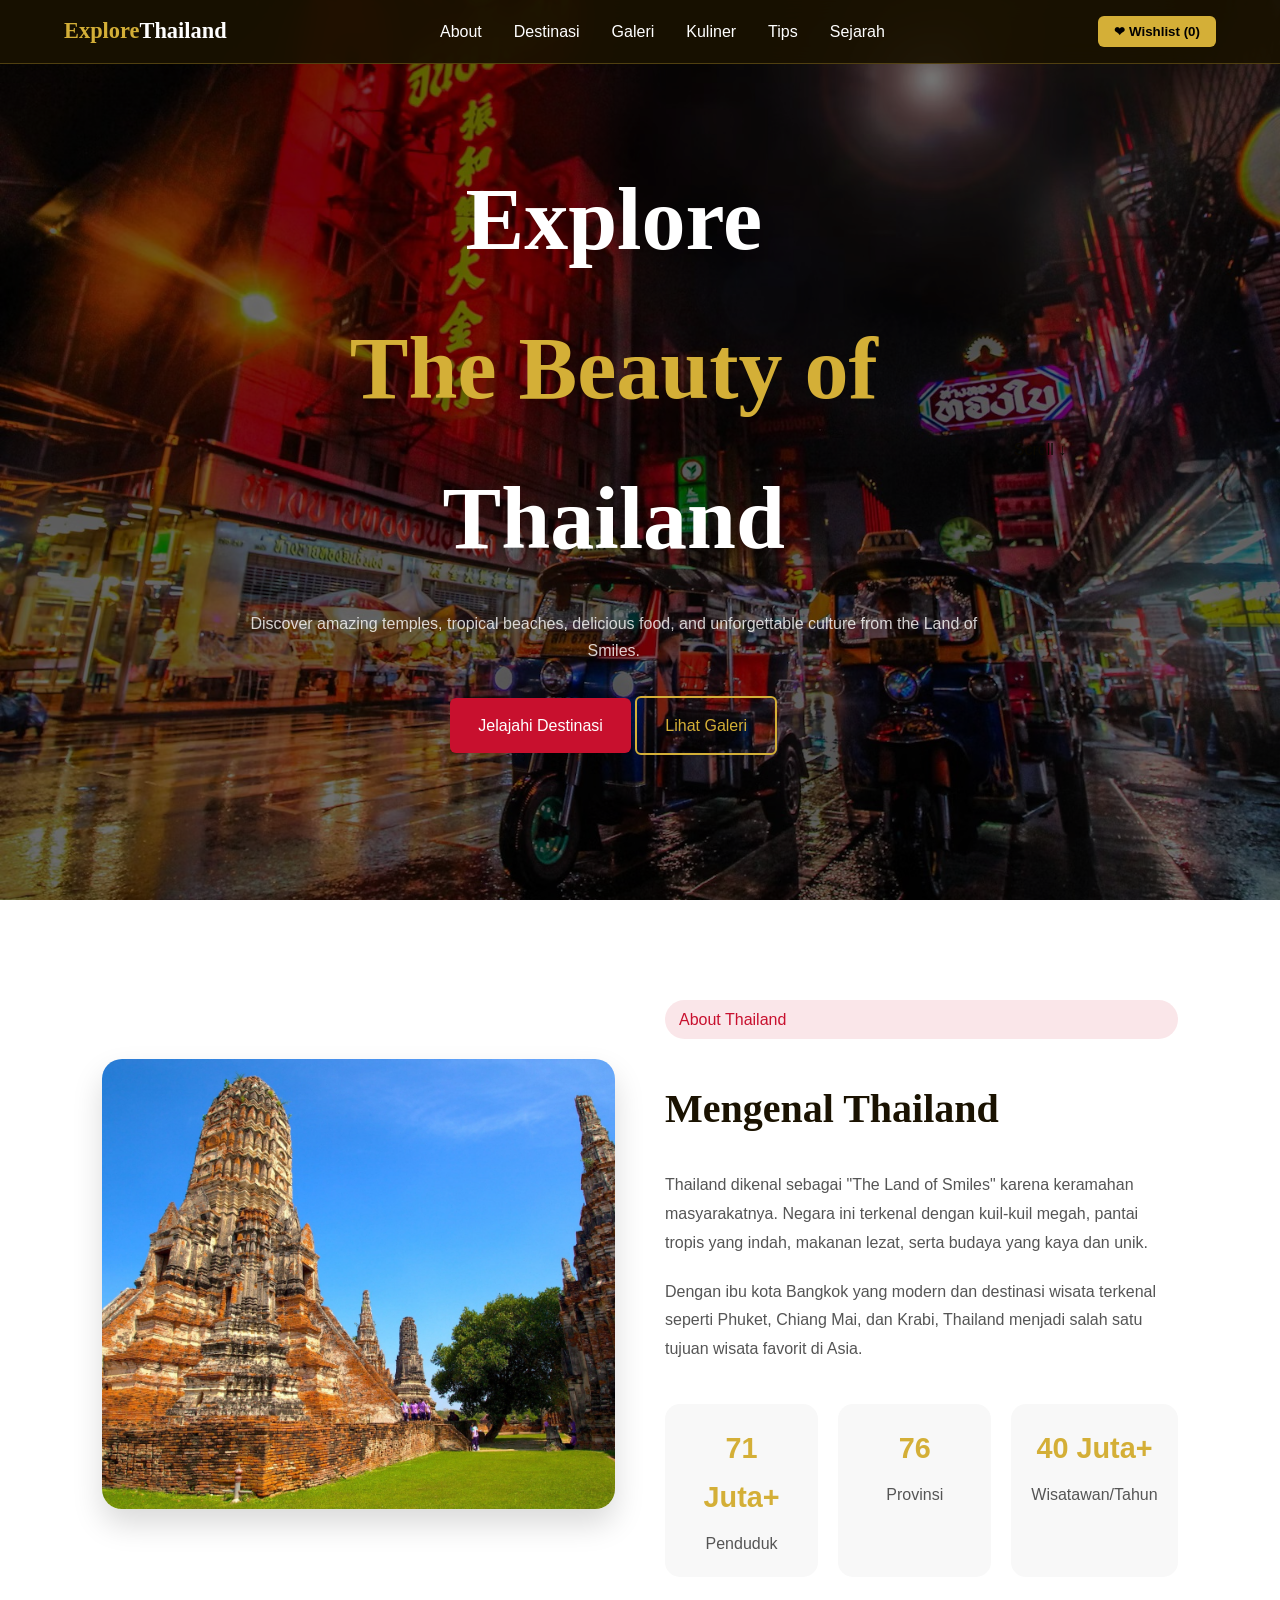
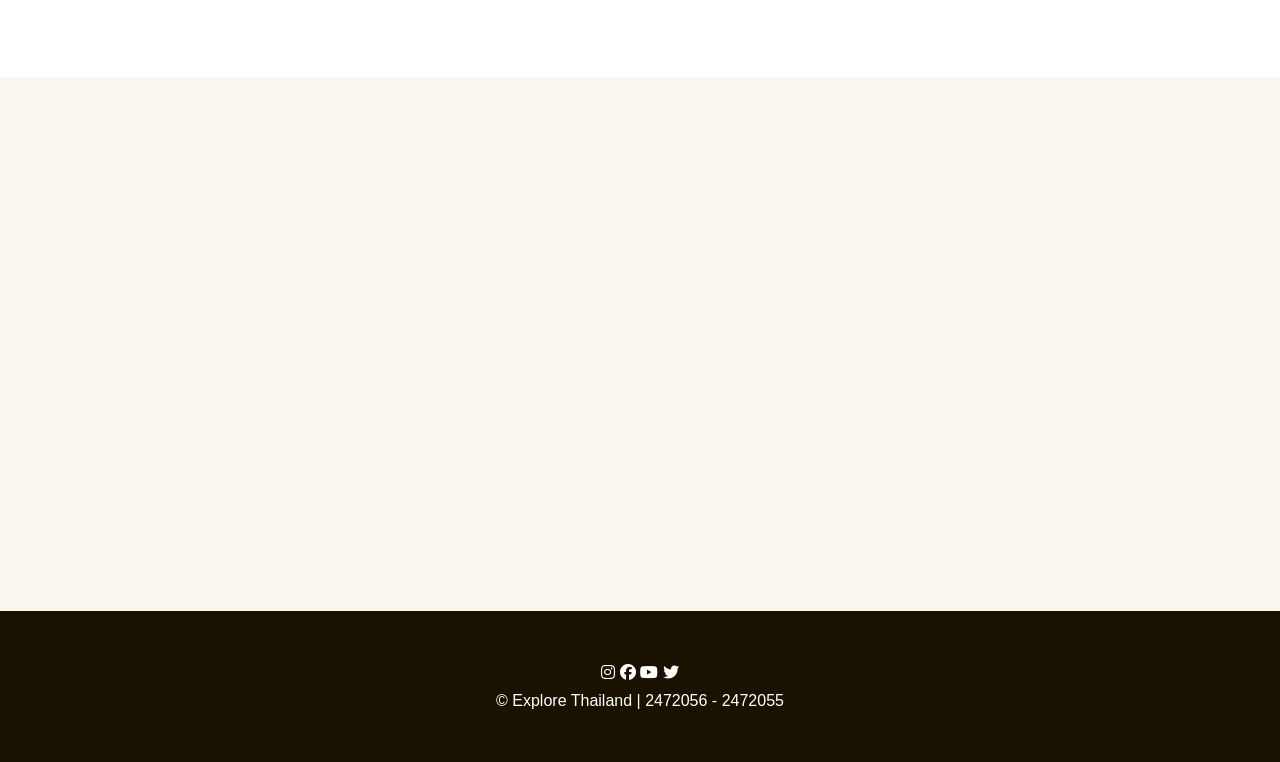
<file: index.html>
<!-- TUGAS BESAR WEB DASAR
[2472055] - [2472056] -->

<!DOCTYPE html>
<html lang="id">

<head>
  <meta charset="UTF-8">
  <meta name="viewport" content="width=device-width, initial-scale=1.0">
  <title>Explore Thailand</title>
  <link rel="stylesheet" href="https://cdnjs.cloudflare.com/ajax/libs/font-awesome/6.5.1/css/all.min.css" />
  <link rel="stylesheet" href="style.css">
  <script src="https://cdnjs.cloudflare.com/ajax/libs/jquery/3.7.1/jquery.min.js"></script>
</head>

<body>
  <nav id="navbar">

    <a href="#" class="nav-logo">
      Explore<span>Thailand</span>
    </a>

    <ul class="nav-links" id="navLinks">
      <li><a href="#about">About</a></li>
      <li><a href="destination.html">Destinasi</a></li>
      <li><a href="galery.html">Galeri</a></li>
      <li><a href="kuliner.html">Kuliner</a></li>
      <li><a href="#tips">Tips</a></li>
      <li><a href="sejarah.html">Sejarah</a></li>
    </ul>

    <button class="wishlist-btn" id="openWishlist">
      ❤ Wishlist (<span id="wishCount">0</span>)
    </button>

    <button class="hamburger" id="hamburger">
      <span></span>
      <span></span>
      <span></span>
    </button>

  </nav>

  <section class="hero" id="home">
    <div class="hero-content">
      <h1 class="hero-title">
        Explore<br>
        <em>The Beauty of</em><br>
        Thailand
      </h1>

      <p class="hero-sub">
        Discover amazing temples, tropical beaches,
        delicious food, and unforgettable culture
        from the Land of Smiles.
      </p>

      <div class="hero-ctas">
        <a href="destination.html" class="btn-primary">
          Jelajahi Destinasi
        </a>

        <a href="galery.html" class="btn-outline">
          Lihat Galeri
        </a>
      </div>

    </div>

    <div class="hero-scroll-hint">
      Scroll
      ↓
    </div>

  </section>

  <section id="about">

    <div class="about-container reveal">

      <div class="about-image">
        <img src="athailand.jpg" alt="Thailand">
      </div>

      <div class="about-content">

        <span class="section-tag">
          About Thailand
        </span>

        <h2 class="section-title">
          Mengenal Thailand
        </h2>

        <p class="about-text">
          Thailand dikenal sebagai "The Land of Smiles" karena
          keramahan masyarakatnya. Negara ini terkenal dengan
          kuil-kuil megah, pantai tropis yang indah, makanan
          lezat, serta budaya yang kaya dan unik.
        </p>

        <p class="about-text">
          Dengan ibu kota Bangkok yang modern dan destinasi
          wisata terkenal seperti Phuket, Chiang Mai, dan Krabi,
          Thailand menjadi salah satu tujuan wisata favorit di Asia.
        </p>

        <div class="about-stats">

          <div class="stat-box">
            <h3>71 Juta+</h3>
            <p>Penduduk</p>
          </div>

          <div class="stat-box">
            <h3>76</h3>
            <p>Provinsi</p>
          </div>

          <div class="stat-box">
            <h3>40 Juta+</h3>
            <p>Wisatawan/Tahun</p>
          </div>

        </div>

      </div>

    </div>

  </section>

  <section id="tips">

    <div class="reveal">

      <span class="section-tag">
        Panduan Wisata
      </span>

      <h2 class="section-title">
        Tips Perjalanan ke Thailand
      </h2>

      <p class="section-sub">
        Persiapkan perjalananmu dengan informasi penting berikut ini.
      </p>

    </div>

    <div class="accordion reveal" id="accordion"></div>

  </section>

  <footer>

    <div class="socials">
      <i class="fab fa-instagram"></i>
      <i class="fab fa-facebook"></i>
      <i class="fab fa-youtube"></i>
      <i class="fab fa-twitter"></i>
    </div>

    <p>© Explore Thailand | 2472056 - 2472055</p>

  </footer>

  <div class="modal-overlay" id="wishModal">

    <div class="modal-box">

      <button class="modal-close" id="closeModal">
        x
      </button>

      <h2 class="modal-title">
        ❤ Wishlist Saya
      </h2>

      <ul class="wish-list" id="wishList"></ul>

      <div class="empty-wish" id="emptyWish" style="display:none">
        Belum ada destinasi disimpan.
        <br>
        Klik ikon ♡ pada kartu destinasi!
      </div>

    </div>

  </div>

  <div class="toast" id="toast"></div>

  <script src="script.js">

  </script>
</body>

</html>
</file>
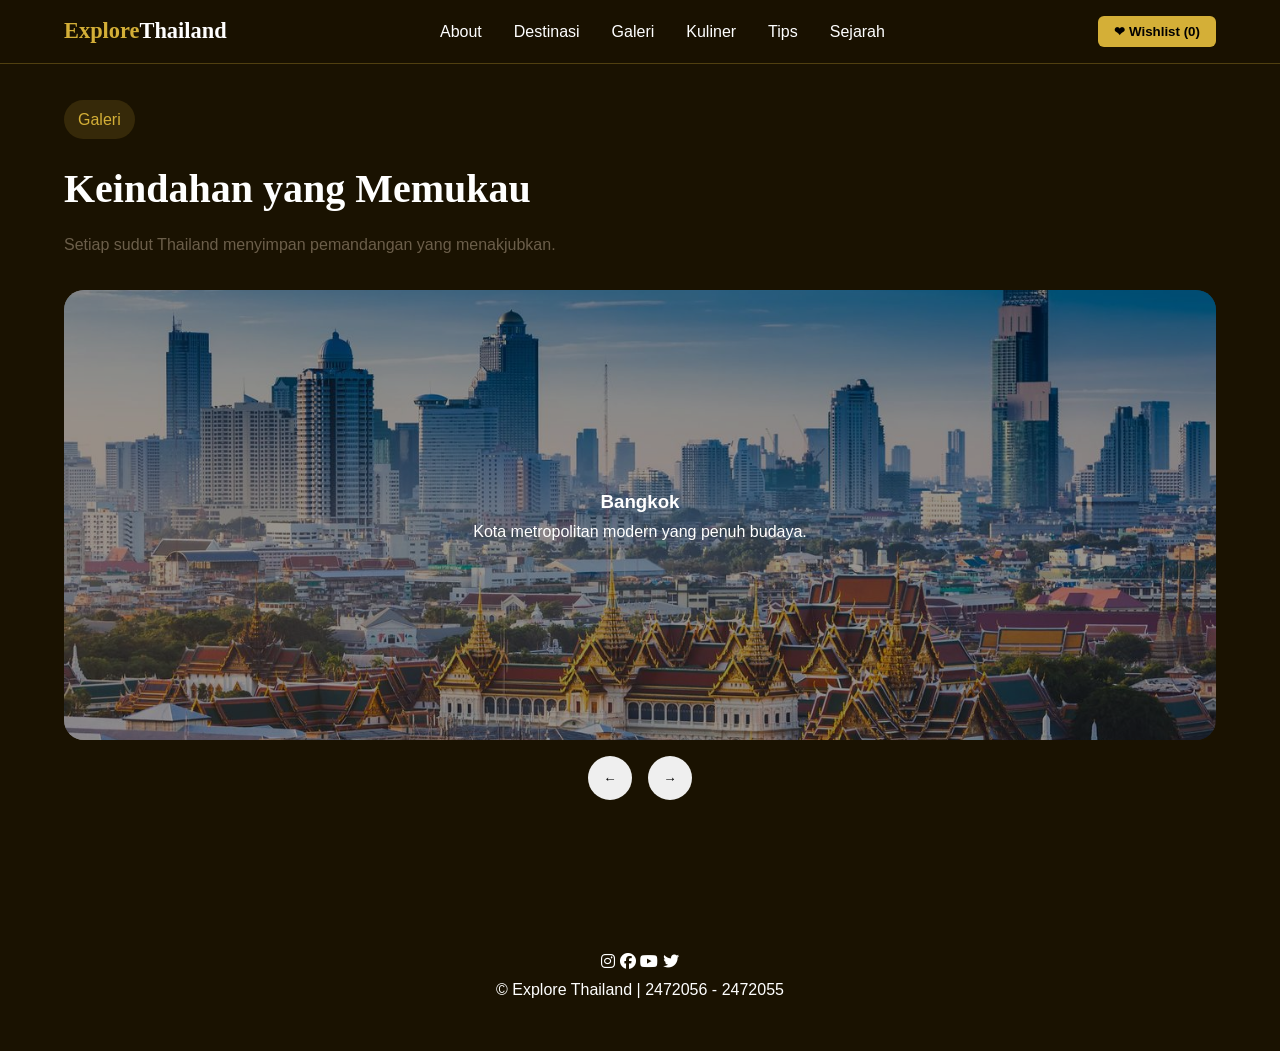
<file: galery.html>
<!DOCTYPE html>
<html lang="id">

<head>
    <meta charset="UTF-8">
    <meta name="viewport" content="width=device-width, initial-scale=1.0">
    <title>Explore Thailand</title>
    <link rel="stylesheet" href="https://cdnjs.cloudflare.com/ajax/libs/font-awesome/6.5.1/css/all.min.css" />
    <link rel="stylesheet" href="style.css">
    <script src="https://cdnjs.cloudflare.com/ajax/libs/jquery/3.7.1/jquery.min.js"></script>
</head>

<body>
    <nav id="navbar">

        <a href="index.html" class="nav-logo">
            Explore<span>Thailand</span>
        </a>

        <ul class="nav-links" id="navLinks">
            <li><a href="index.html#about">About</a></li>
            <li><a href="destination.html">Destinasi</a></li>
            <li><a href="galery.html">Galeri</a></li>
            <li><a href="kuliner.html">Kuliner</a></li>
            <li><a href="index.html#tips">Tips</a></li>
            <li><a href="sejarah.html">Sejarah</a></li>
        </ul>

        <button class="wishlist-btn" id="openWishlist">
            ❤ Wishlist (<span id="wishCount">0</span>)
        </button>

        <button class="hamburger" id="hamburger">
            <span></span>
            <span></span>
            <span></span>
        </button>

    </nav>
    <section id="gallery">

        <div class="inner">

            <div class="reveal">

                <span class="section-tag" style="background:rgba(212,175,55,0.15);color:var(--thai-gold);">
                    Galeri
                </span>

                <h2 class="section-title">
                    Keindahan yang Memukau
                </h2>

                <p class="section-sub">
                    Setiap sudut Thailand menyimpan pemandangan yang menakjubkan.
                </p>

            </div>

            <div class="slider-wrap reveal">

                <div class="slider-track" id="sliderTrack">

                </div>

            </div>

            <div class="slider-nav" id="sliderNav">

                <button class="slider-arrow" id="slidePrev">
                    ←
                </button>


                <button class="slider-arrow" id="slideNext">
                    →
                </button>

            </div>

        </div>

    </section>
    <footer>

        <div class="socials">
            <i class="fab fa-instagram"></i>
            <i class="fab fa-facebook"></i>
            <i class="fab fa-youtube"></i>
            <i class="fab fa-twitter"></i>
        </div>

        <p>© Explore Thailand | 2472056 - 2472055</p>

    </footer>
    <div class="modal-overlay" id="wishModal">

        <div class="modal-box">

            <button class="modal-close" id="closeModal">
                x
            </button>

            <h2 class="modal-title">
                ❤ Wishlist Saya
            </h2>

            <ul class="wish-list" id="wishList"></ul>

            <div class="empty-wish" id="emptyWish" style="display:none">
                Belum ada destinasi disimpan.
                <br>
                Klik ikon ♡ pada kartu destinasi!
            </div>

        </div>

    </div>
    <script src="script.js"></script>
</body>

</html>
</file>
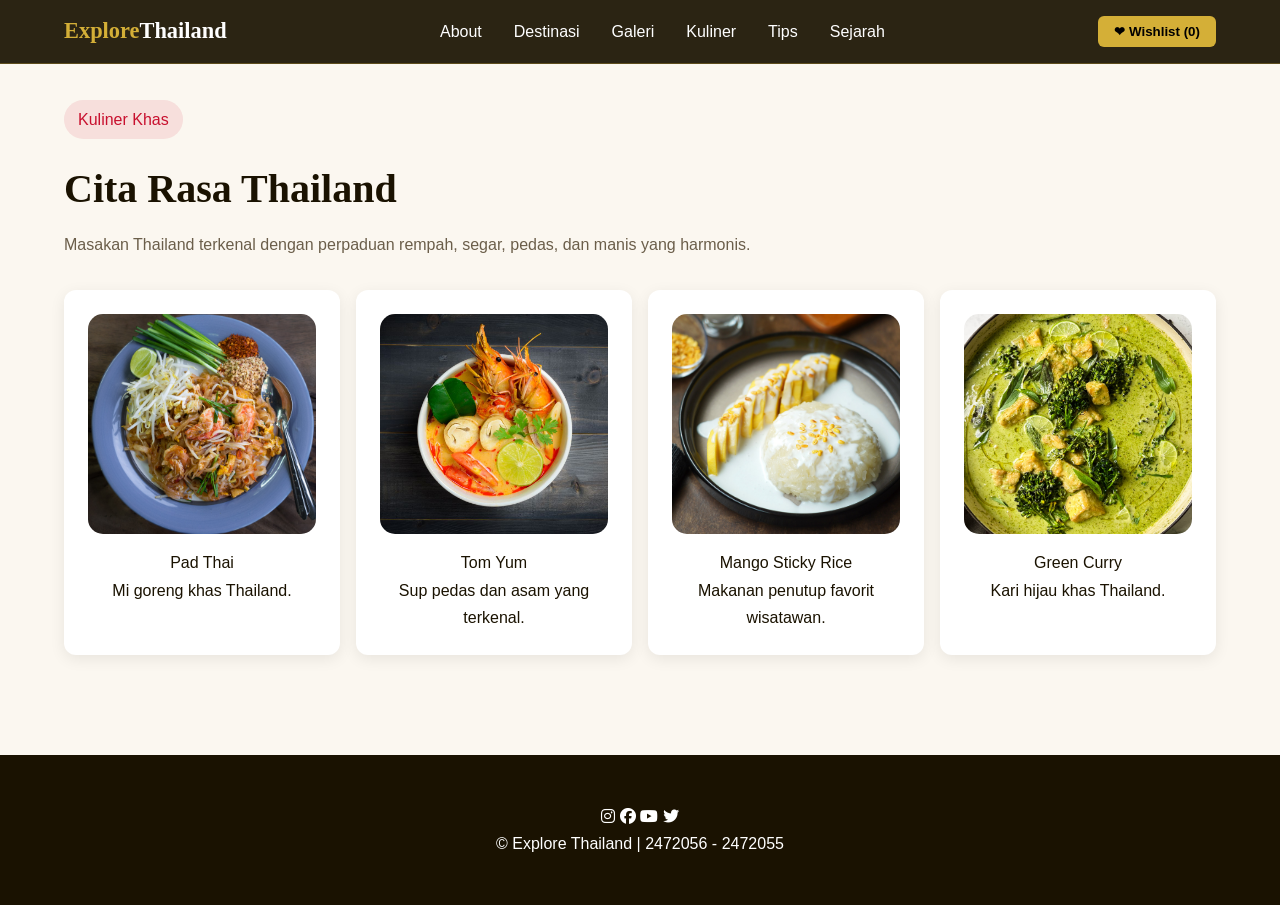
<file: kuliner.html>
<!DOCTYPE html>
<html lang="id">

<head>
    <meta charset="UTF-8">
    <meta name="viewport" content="width=device-width, initial-scale=1.0">
    <title>Explore Thailand</title>
    <link rel="stylesheet" href="https://cdnjs.cloudflare.com/ajax/libs/font-awesome/6.5.1/css/all.min.css" />
    <link rel="stylesheet" href="style.css">
    <script src="https://cdnjs.cloudflare.com/ajax/libs/jquery/3.7.1/jquery.min.js"></script>
</head>

<body>
    <nav id="navbar">

        <a href="index.html" class="nav-logo">
            Explore<span>Thailand</span>
        </a>

        <ul class="nav-links" id="navLinks">
            <li><a href="index.html#about">About</a></li>
            <li><a href="destination.html">Destinasi</a></li>
            <li><a href="galery.html">Galeri</a></li>
            <li><a href="kuliner.html">Kuliner</a></li>
            <li><a href="index.html#tips">Tips</a></li>
            <li><a href="sejarah.html">Sejarah</a></li>
        </ul>

        <button class="wishlist-btn" id="openWishlist">
            ❤ Wishlist (<span id="wishCount">0</span>)
        </button>

        <button class="hamburger" id="hamburger">
            <span></span>
            <span></span>
            <span></span>
        </button>

    </nav>
    <section id="kuliner">

        <div class="reveal">

            <span class="section-tag">
                Kuliner Khas
            </span>

            <h2 class="section-title">
                Cita Rasa Thailand
            </h2>

            <p class="section-sub">
                Masakan Thailand terkenal dengan perpaduan rempah,
                segar, pedas, dan manis yang harmonis.
            </p>

        </div>

        <div class="food-grid reveal" id="foodGrid"></div>

    </section>
    <footer>

        <div class="socials">
            <i class="fab fa-instagram"></i>
            <i class="fab fa-facebook"></i>
            <i class="fab fa-youtube"></i>
            <i class="fab fa-twitter"></i>
        </div>

        <p>© Explore Thailand | 2472056 - 2472055</p>

    </footer>
    <div class="modal-overlay" id="wishModal">

        <div class="modal-box">

            <button class="modal-close" id="closeModal">
                x
            </button>

            <h2 class="modal-title">
                ❤ Wishlist Saya
            </h2>

            <ul class="wish-list" id="wishList"></ul>

            <div class="empty-wish" id="emptyWish" style="display:none">
                Belum ada destinasi disimpan.
                <br>
                Klik ikon ♡ pada kartu destinasi!
            </div>

        </div>

    </div>
    <script src="script.js"></script>
</body>

</html>
</file>
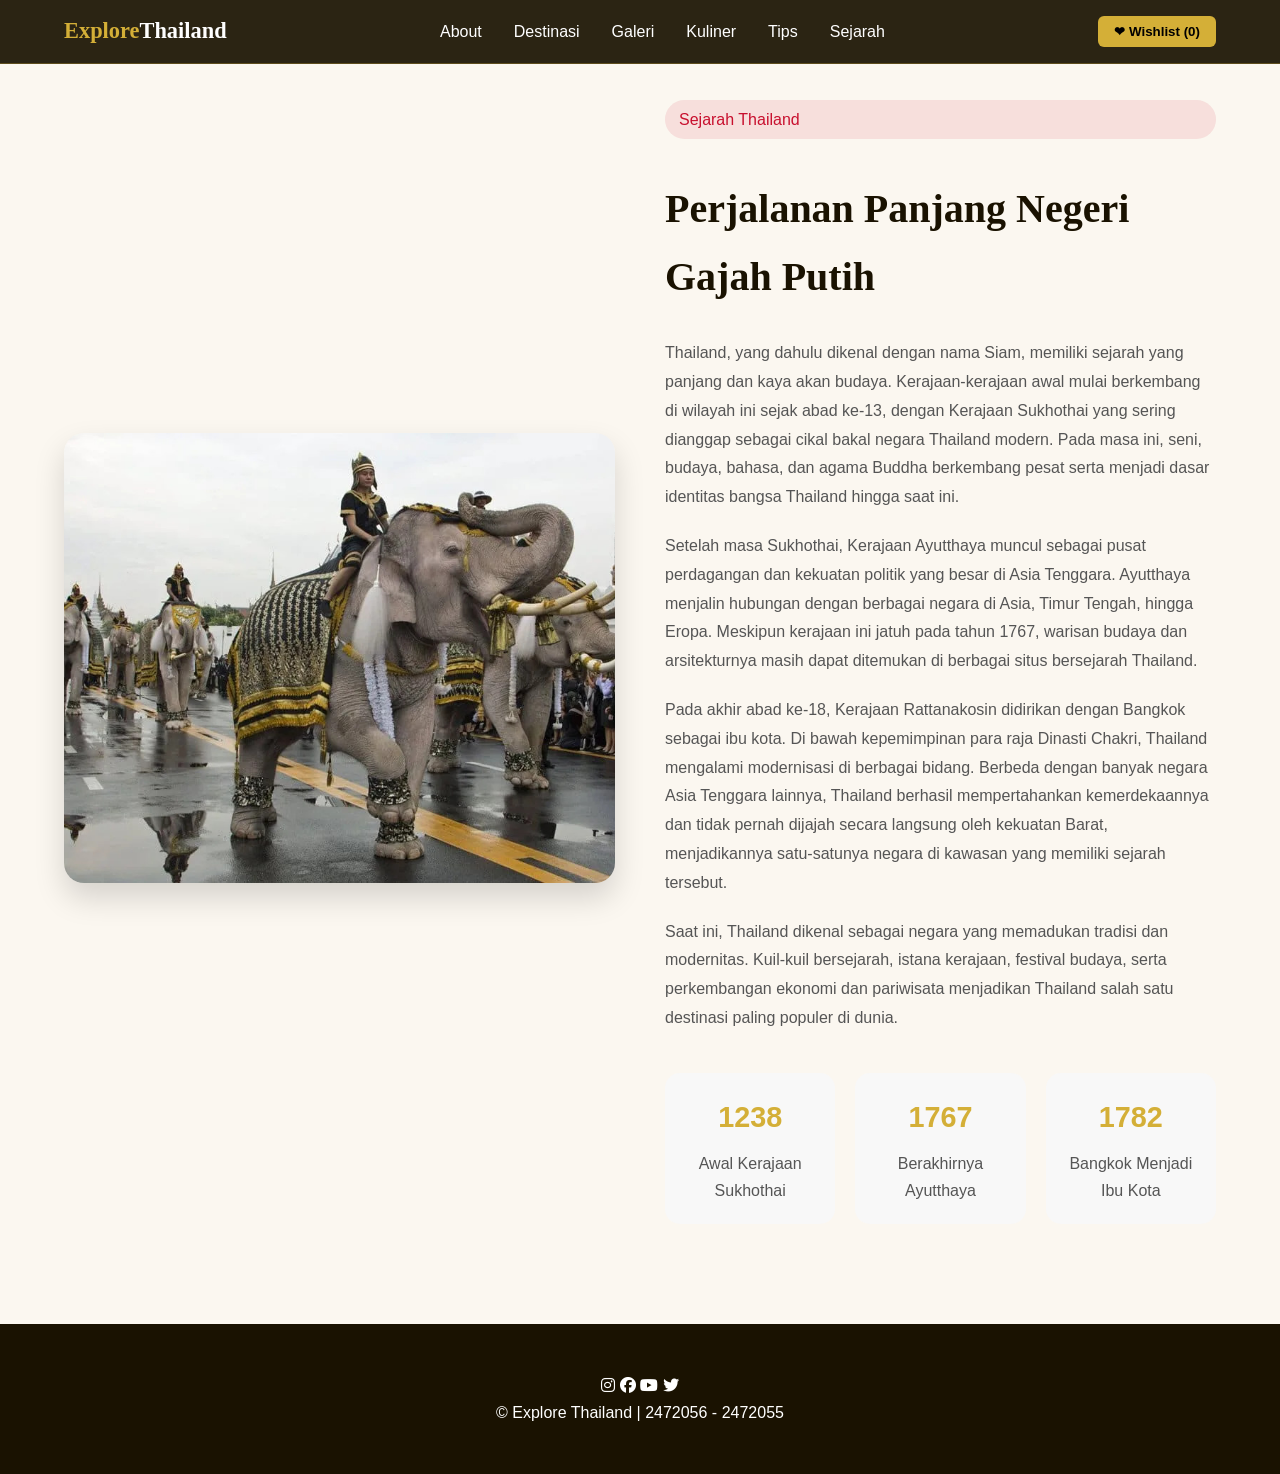
<file: sejarah.html>
<!DOCTYPE html>
<html lang="id">

<head>
    <meta charset="UTF-8">
    <meta name="viewport" content="width=device-width, initial-scale=1.0">
    <title>Explore Thailand</title>
    <link rel="stylesheet" href="https://cdnjs.cloudflare.com/ajax/libs/font-awesome/6.5.1/css/all.min.css" />
    <link rel="stylesheet" href="style.css">
    <script src="https://cdnjs.cloudflare.com/ajax/libs/jquery/3.7.1/jquery.min.js"></script>
</head>

<body>
    <nav id="navbar">

        <a href="index.html" class="nav-logo">
            Explore<span>Thailand</span>
        </a>

        <ul class="nav-links" id="navLinks">
            <li><a href="index.html#about">About</a></li>
            <li><a href="destination.html">Destinasi</a></li>
            <li><a href="galery.html">Galeri</a></li>
            <li><a href="kuliner.html">Kuliner</a></li>
            <li><a href="index.html#tips">Tips</a></li>
            <li><a href="sejarah.html">Sejarah</a></li>
        </ul>

        <button class="wishlist-btn" id="openWishlist">
            ❤ Wishlist (<span id="wishCount">0</span>)
        </button>

        <button class="hamburger" id="hamburger">
            <span></span>
            <span></span>
            <span></span>
        </button>
    </nav>
    <section id="history">

        <div class="about-container reveal">

            <div class="about-image">
                <img src="history-thailand.jpg" alt="Sejarah Thailand">
            </div>

            <div class="about-content">

                <span class="section-tag">
                    Sejarah Thailand
                </span>

                <h2 class="section-title">
                    Perjalanan Panjang Negeri Gajah Putih
                </h2>

                <p class="about-text">
                    Thailand, yang dahulu dikenal dengan nama Siam, memiliki sejarah yang
                    panjang dan kaya akan budaya. Kerajaan-kerajaan awal mulai berkembang
                    di wilayah ini sejak abad ke-13, dengan Kerajaan Sukhothai yang sering
                    dianggap sebagai cikal bakal negara Thailand modern. Pada masa ini,
                    seni, budaya, bahasa, dan agama Buddha berkembang pesat serta menjadi
                    dasar identitas bangsa Thailand hingga saat ini.
                </p>

                <p class="about-text">
                    Setelah masa Sukhothai, Kerajaan Ayutthaya muncul sebagai pusat
                    perdagangan dan kekuatan politik yang besar di Asia Tenggara.
                    Ayutthaya menjalin hubungan dengan berbagai negara di Asia, Timur
                    Tengah, hingga Eropa. Meskipun kerajaan ini jatuh pada tahun 1767,
                    warisan budaya dan arsitekturnya masih dapat ditemukan di berbagai
                    situs bersejarah Thailand.
                </p>

                <p class="about-text">
                    Pada akhir abad ke-18, Kerajaan Rattanakosin didirikan dengan Bangkok
                    sebagai ibu kota. Di bawah kepemimpinan para raja Dinasti Chakri,
                    Thailand mengalami modernisasi di berbagai bidang. Berbeda dengan
                    banyak negara Asia Tenggara lainnya, Thailand berhasil mempertahankan
                    kemerdekaannya dan tidak pernah dijajah secara langsung oleh kekuatan
                    Barat, menjadikannya satu-satunya negara di kawasan yang memiliki
                    sejarah tersebut.
                </p>

                <p class="about-text">
                    Saat ini, Thailand dikenal sebagai negara yang memadukan tradisi dan
                    modernitas. Kuil-kuil bersejarah, istana kerajaan, festival budaya,
                    serta perkembangan ekonomi dan pariwisata menjadikan Thailand salah
                    satu destinasi paling populer di dunia.
                </p>

                <div class="about-stats">

                    <div class="stat-box">
                        <h3>1238</h3>
                        <p>Awal Kerajaan Sukhothai</p>
                    </div>

                    <div class="stat-box">
                        <h3>1767</h3>
                        <p>Berakhirnya Ayutthaya</p>
                    </div>

                    <div class="stat-box">
                        <h3>1782</h3>
                        <p>Bangkok Menjadi Ibu Kota</p>
                    </div>

                </div>

            </div>

        </div>

    </section>
    <footer>

        <div class="socials">
            <i class="fab fa-instagram"></i>
            <i class="fab fa-facebook"></i>
            <i class="fab fa-youtube"></i>
            <i class="fab fa-twitter"></i>
        </div>

        <p>© Explore Thailand | 2472056 - 2472055</p>

    </footer>
    <div class="modal-overlay" id="wishModal">

        <div class="modal-box">

            <button class="modal-close" id="closeModal">
                x
            </button>

            <h2 class="modal-title">
                ❤ Wishlist Saya
            </h2>

            <ul class="wish-list" id="wishList"></ul>

            <div class="empty-wish" id="emptyWish" style="display:none">
                Belum ada destinasi disimpan.
                <br>
                Klik ikon ♡ pada kartu destinasi!
            </div>

        </div>

    </div>
    <script src="script.js"></script>
</body>

</html>
</file>
<file: style.css>
*, *::before, *::after { box-sizing: border-box; margin: 0; padding: 0; }

:root {
  --thai-red:#C8102E;
  --thai-gold:#D4AF37;
  --thai-blue:#1B3A6B;
  --thai-cream:#FBF7F0;
  --thai-dark:#1A1201;
  --thai-white:#FFFFFF;
  --thai-muted:#6B5E4A;
  --radius-sm:6px;
  --radius-md:12px;
  --radius-lg:20px;
}

html{scroll-behavior:smooth;}

body{
  font-family:'Inter',sans-serif;
  background:var(--thai-cream);
  color:var(--thai-dark);
  line-height:1.7;
  overflow-x:hidden;
}

nav{
  position:fixed;
  top:0;left:0;right:0;
  z-index:1000;
  background:rgba(26,18,1,.92);
  backdrop-filter:blur(12px);
  display:flex;
  align-items:center;
  justify-content:space-between;
  padding:0 5%;
  height:64px;
  border-bottom:1px solid rgba(212,175,55,.3);
}

.nav-logo{
  text-decoration:none;
  font-family:'Playfair Display',serif;
  color:var(--thai-gold);
  font-size:1.4rem;
  font-weight:900;
}
.nav-logo span{color:#fff;}

.nav-links{
  display:flex;
  gap:2rem;
  list-style:none;
}
.nav-links a{
  text-decoration:none;
  color:#fff;
}

.wishlist-btn{
  background:var(--thai-gold);
  border:none;
  padding:8px 16px;
  border-radius:var(--radius-sm);
  cursor:pointer;
  font-weight:600;
}

.hamburger{
  display:none;
  flex-direction:column;
  gap:5px;
  background:none;
  border:none;
  cursor:pointer;
}
.hamburger span{
  width:24px;
  height:2px;
  background:white;
}

.hero{
  position:relative;
  min-height:100vh;
  display:flex;
  align-items:center;
  justify-content:center;
  text-align:center;
  background:url("thailand.jpg") center/cover no-repeat;
}

.hero::before{
  content:"";
  position:absolute;
  inset:0;
  background:rgba(0,0,0,.55);
}

.hero-content{
  position:relative;
  z-index:2;
  max-width:800px;
  padding:2rem;
}

.hero-title{
  font-family:'Playfair Display',serif;
  font-size:clamp(3rem,8vw,5.5rem);
  color:white;
}

.hero-title em{
  color:var(--thai-gold);
  font-style:normal;
}

.hero-sub{
  color:rgba(255,255,255,.8);
  margin:1rem auto 2rem;
}

.btn-primary,.btn-outline{
  padding:14px 28px;
  text-decoration:none;
  border-radius:var(--radius-sm);
  display:inline-block;
}

.btn-primary{
  background:var(--thai-red);
  color:white;
}

.btn-outline{
  border:2px solid var(--thai-gold);
  color:var(--thai-gold);
}

section{padding:100px 5%;}

.section-title{
  font-family:'Playfair Display',serif;
  font-size:2.5rem;
  margin-bottom:.5rem;
}

.section-sub{
  color:var(--thai-muted);
  margin-bottom:2rem;
}

.section-tag{
  display:inline-block;
  padding:6px 14px;
  border-radius:50px;
  background:rgba(200,16,46,.1);
  color:var(--thai-red);
  margin-bottom:1rem;
}

#about{
    padding:100px 8%;
    background:#fff;
}

.about-container{
    display:grid;
    grid-template-columns:1fr 1fr;
    gap:50px;
    align-items:center;
}

.about-image img{
    width:100%;
    height:450px;
    object-fit:cover;
    border-radius:20px;
    box-shadow:0 15px 30px rgba(0,0,0,.15);
}

.about-content{
    display:flex;
    flex-direction:column;
    gap:20px;
}

.about-text{
    color:#555;
    line-height:1.8;
    font-size:1rem;
}

.about-stats{
    display:flex;
    gap:20px;
    margin-top:20px;
}

.stat-box{
    flex:1;
    background:#f8f8f8;
    padding:20px;
    border-radius:15px;
    text-align:center;
    transition:.3s;
}

.stat-box:hover{
    transform:translateY(-5px);
}

.stat-box h3{
    color:#d4af37;
    font-size:1.8rem;
    margin-bottom:8px;
}

.stat-box p{
    color:#555;
}


@media(max-width:768px){

    .about-container{
        grid-template-columns:1fr;
    }

    .about-image img{
        height:300px;
    }

    .about-stats{
        flex-direction:column;
    }

}

.dest-grid{
  display:grid;
  grid-template-columns:repeat(auto-fit,minmax(280px,1fr));
  gap:1.5rem;
}

.dest-card{
  background:white;
  border-radius:var(--radius-lg);
  overflow:hidden;
  box-shadow:0 5px 20px rgba(0,0,0,.08);
  transition:.3s;
}

.dest-card:hover{
  transform:translateY(-8px);
}

.card-art {
    width: 100%;
    height: 220px;
    overflow: hidden;
}

.card-art img {
    width: 100%;
    height: 100%;
    object-fit: cover;
    display: block;
}
.card-body{padding:1.2rem;}
.card-category{color:var(--thai-red);font-size:.8rem;}
.card-title{
  font-family:'Playfair Display',serif;
  margin:.5rem 0;
}
.card-desc{color:var(--thai-muted);}

.card-footer{
  display:flex;
  justify-content:space-between;
  align-items:center;
  margin-top:1rem;
}

.wishlist-toggle{
  width:38px;
  height:38px;
  border-radius:50%;
  border:1px solid #ddd;
  background:white;
  cursor:pointer;
}

.wishlist-toggle.saved{
  background:#ffe6e6;
  color:var(--thai-red);
}

.card-badge{
  position:absolute;
  margin:10px;
  background:var(--thai-dark);
  color:white;
  padding:4px 10px;
  border-radius:20px;
  font-size:.7rem;
}

.filter-bar{
  display:flex;
  flex-wrap:wrap;
  gap:.8rem;
  margin-bottom:2rem;
}

.filter-btn{
  border:1px solid #ddd;
  padding:8px 18px;
  border-radius:50px;
  cursor:pointer;
  background:white;
}

.filter-btn.active{
  background:var(--thai-red);
  color:white;
}

#gallery{
  background:var(--thai-dark);
  color:white;
}

.slider-wrap{
  overflow:hidden;
  border-radius:var(--radius-lg);
}

.slider-track{
  display:flex;
  transition:.5s;
}

.slide {
    min-width: 100%;
    height: 450px;
    position: relative;
    overflow: hidden;
}

.slide-content{
    position:absolute;
    top:50%;
    left:50%;
    transform:translate(-50%, -50%);
    text-align:center;
    color:white;
    z-index:2;
    width:80%;
}

.slider-nav{
  display:flex;
  justify-content:center;
  gap:1rem;
  margin-top:1rem;
}

.slider-arrow{
  width:44px;
  height:44px;
  border-radius:50%;
  border:none;
  cursor:pointer;
}

.slide-image{
    width:100%;
    height:100%;
    object-fit:cover;
    display:block;
}

.slide-overlay{
    position:absolute;
    inset:0;
    background:rgba(0,0,0,0.4);
}

.food-grid{
  display:grid;
  grid-template-columns:repeat(auto-fit,minmax(220px,1fr));
  gap:1rem;
}

.food-card{
  background:white;
  padding:1.5rem;
  text-align:center;
  border-radius:var(--radius-md);
  box-shadow:0 4px 15px rgba(0,0,0,.08);
}
.food-image{
    width:100%;
    height:220px;
    overflow:hidden;
    border-radius:15px;
    margin-bottom:15px;
}

.food-image img{
    width:100%;
    height:100%;
    object-fit:cover;
    display:block;
    transition:0.4s ease;
}

.food-card:hover .food-image img{
    transform:scale(1.08);
}

.accordion-item{
  border-bottom:1px solid #eee;
}

.accordion-header{
  width:100%;
  background:none;
  border:none;
  padding:1rem 0;
  display:flex;
  justify-content:space-between;
  cursor:pointer;
}

.accordion-body{
  display:none;
  padding-bottom:1rem;
  color:var(--thai-muted);
}

.modal-overlay{
  display:none;
  position:fixed;
  inset:0;
  background:rgba(0,0,0,.6);
  justify-content:center;
  align-items:center;
  z-index:2000;
}

.modal-overlay.open{display:flex;}

.modal-box{
  background:white;
  width:90%;
  max-width:500px;
  border-radius:var(--radius-lg);
  padding:2rem;
}

.modal-close{
  float:right;
  border:none;
  background:none;
  font-size:1.5rem;
  cursor:pointer;
}

.wish-list{
  list-style:none;
  display:flex;
  flex-direction:column;
  gap:.75rem;
}

.toast{
  position:fixed;
  right:20px;
  bottom:20px;
  background:var(--thai-dark);
  color:white;
  padding:12px 20px;
  border-radius:8px;
  opacity:0;
  transform:translateY(50px);
  transition:.3s;
}

.toast.show{
  opacity:1;
  transform:translateY(0);
}



.reveal{
  opacity:0;
  transform:translateY(30px);
  transition:.6s;
}

.reveal.visible{
  opacity:1;
  transform:translateY(0);
}

footer{
  background:var(--thai-dark);
  color:white;
  text-align:center;
  padding:3rem 5%;
}

.footer-logo{
  display:block;
  color:var(--thai-gold);
  font-size:1.4rem;
  margin-bottom:1rem;
}

@media(max-width:768px){
  .nav-links{display:none;}
  .nav-links.open{
    display:flex;
    position:fixed;
    top:64px;
    left:0;
    right:0;
    flex-direction:column;
    background:var(--thai-dark);
    padding:2rem;
  }

  .hamburger{display:flex;}
  .wishlist-btn{display:none;}
}
</file>
